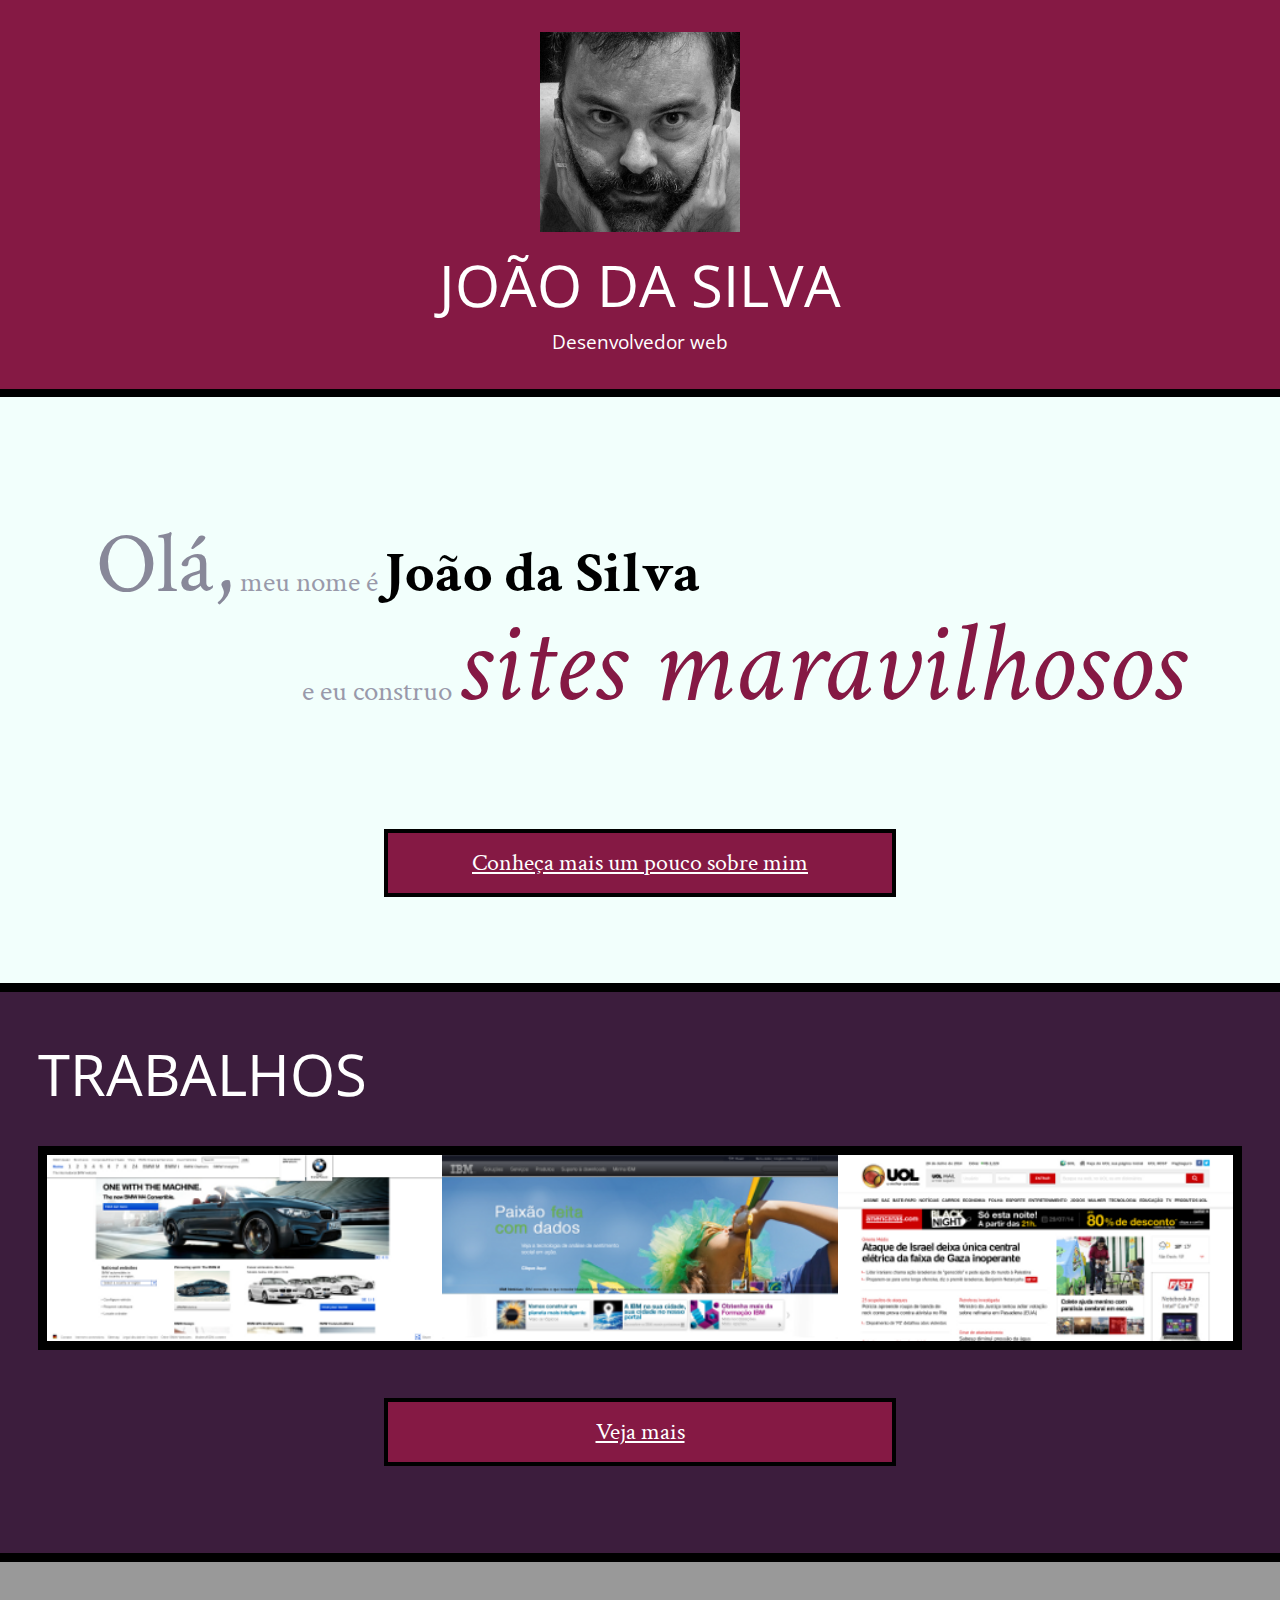
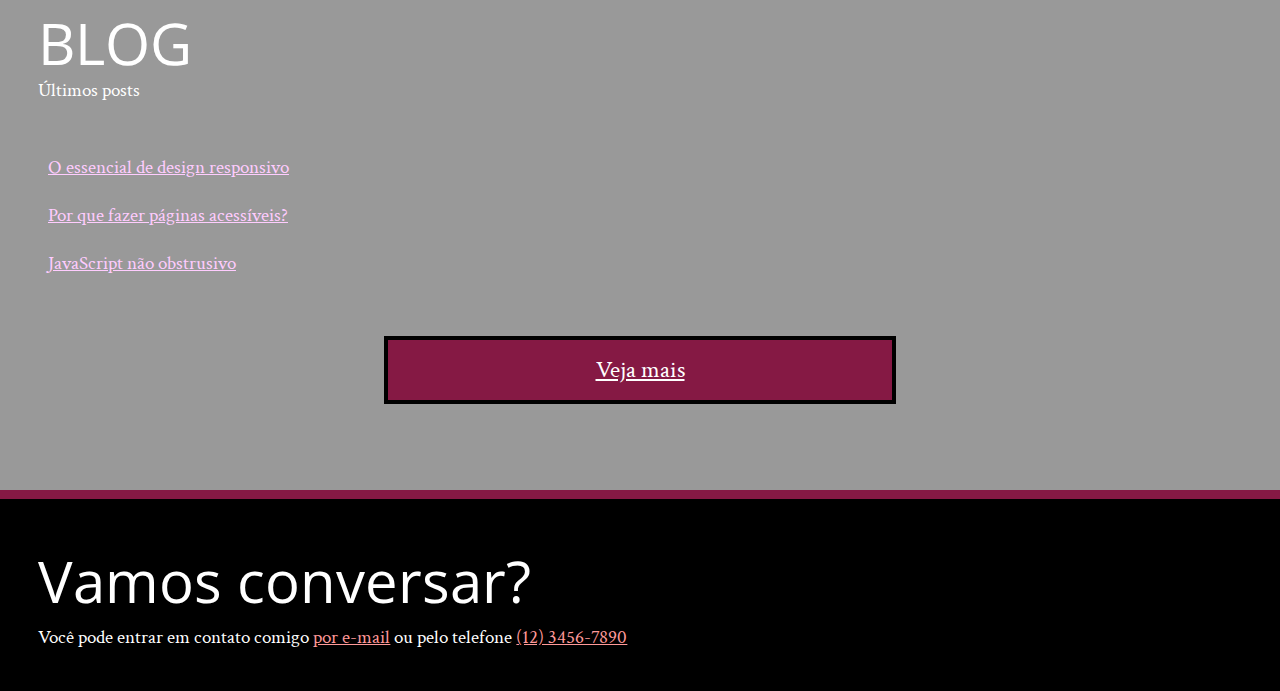
<file: cursos/html5-css3-ii/projeto/index.html>
<!DOCTYPE html>
<html lang="pt">
<head>
    <meta charset="UTF-8">
    <title>João da Silva - Desenvolvedor Web</title>
    <link rel="shortcut icon" href="imagens/favicon.png">
    <link rel="stylesheet" href="css/reset.css">
    <link rel="stylesheet" href="css/site.css">
    <link rel="stylesheet" href="css/index.css">
    <link rel="stylesheet" href="http://fonts.googleapis.com/css?family=Crimson+Text:400,400italic,600">
    <link rel="stylesheet" href="http://fonts.googleapis.com/css?family=Open+Sans+Condensed:700">
    <link rel="stylesheet" href="http://fonts.googleapis.com/css?family=Shadows+Into+Light">
</head>
<body>
    <header class="titulo-principal">
        <img class="foto-home" src="imagens/eu.jpg" alt="Foto de João da Silva">
        <h1>João da Silva</h1>
        <p class="subtitulo-principal">Desenvolvedor web</p>
    </header>
    <main>
        <section class="secao-inicio saudacao">
            <p class="saudacao"><span class="saudacao-inicio">Olá,</span> meu nome é <strong>João da Silva</strong> <span class="saudacao-ultima-linha">e eu construo <em>sites maravilhosos</em></span></p>
            <a class="botao-index" href="bio.html">Conheça mais um pouco sobre mim</a>
        </section>
        <section class="secao-inicio trabalhos">
            <h2>Trabalhos</h2>
            <ul>
                <li><img src="imagens/bmw.png" alt="Site da BMW"></li>
                <li><img src="imagens/ibm.png" alt="Site da IBM"></li>
                <li><img src="imagens/uol.png" alt="Site da UOL"></li>
            </ul>
            <a class="botao-index" href="portfolio.html">Veja mais</a>
        </section>
        <section class="secao-inicio blog">
            <h2>Blog</h2>
            <small>Últimos posts</small>
            <ol>
                <li>
                    <a href="blog.html">O essencial de design responsivo</a>
                </li>
                <li>
                    <a href="blog.html">Por que fazer páginas acessíveis?</a>
                </li>
                <li>
                    <a href="blog.html">JavaScript não obstrusivo</a>
                </li>
            </ol>
            <a class="botao-index" href="blog.html">Veja mais</a>
        </section>
    </main>
    <footer>
        <h2>Vamos conversar?</h2>
        <p>Você pode entrar em contato comigo <a href="contato.html">por e-mail</a> ou pelo telefone <a href="tel:+551234567890">(12) 3456-7890</a></p>
    </footer>
</body>
</html>
</file>
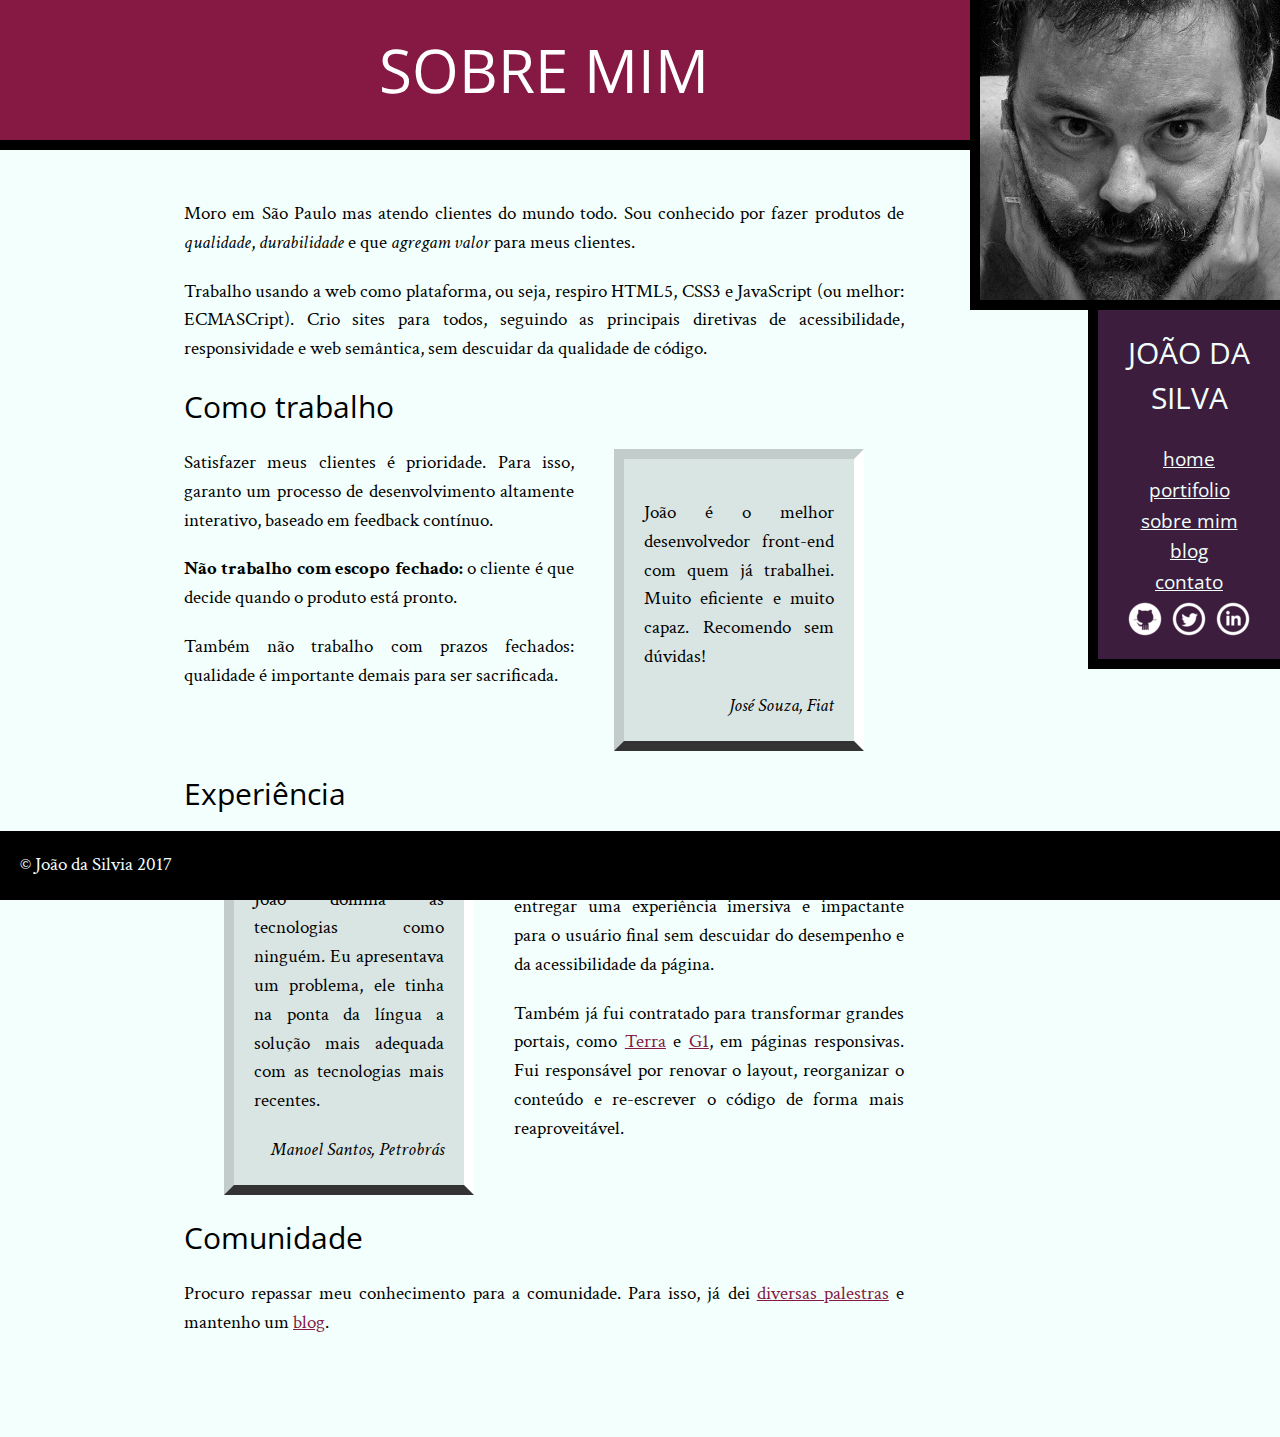
<file: cursos/html5-css3-i/projeto/bio.html>
<!DOCTYPE html>

<html>

    <head>
        <title>Biografia João da Silva</title>
        <meta charset="utf-8">
        <link rel="icon" href="img/favicon.png">

        <link rel="stylesheet" href="css/reset.css">
        <link rel="stylesheet" href="css/bio.css">
        <link rel="stylesheet" href="css/site.css">

        <!-- carrega a fonte Crimson Text nas versões normal, itálico e negrito -->
        <link rel="stylesheet" href="http://fonts.googleapis.com/css?family=Crimson+Text:400,400italic,600">

        <!-- carrega a fonte Open Sans Condensed na versão negrito, -->
        <!-- que é a única necessária para os cabeçalhos            -->
        <link rel="stylesheet" href="http://fonts.googleapis.com/css?family=Open+Sans+Condensed:700">
    </head>

    <body>

        <main>

            <h1 class="titulo-principal">Sobre mim</h1>

            <div class="conteudo-center">
                <p>Moro em São Paulo mas atendo clientes do mundo todo. Sou conhecido por fazer produtos de
                    <em>qualidade</em>,
                    <em>durabilidade</em>
                    e que
                    <em>agregam valor</em> para meus clientes.</p>
                <p>Trabalho usando a web como plataforma, ou seja, respiro HTML5, CSS3 e JavaScript (ou melhor: ECMASCript).
                    Crio sites para todos, seguindo as principais diretivas de acessibilidade, responsividade e web semântica,
                    sem descuidar da qualidade de código.</p>

                <h2>Como trabalho</h2>

                <blockquote class="citacoes fiat">
                    <p>João é o melhor desenvolvedor front-end com quem já trabalhei. Muito eficiente e muito capaz. Recomendo
                        sem dúvidas!
                    </p>
                    <cite>José Souza, Fiat</cite>
                </blockquote>

                <p>Satisfazer meus clientes é prioridade. Para isso, garanto um processo de desenvolvimento altamente interativo,
                    baseado em feedback contínuo. </p>
                <p>
                    <strong>Não trabalho com escopo fechado:</strong> o cliente é que decide quando o produto está pronto.</p>

                <p>Também não trabalho com prazos fechados: qualidade é importante demais para ser sacrificada.</p>

                <h2>Experiência</h2>

                <blockquote class="citacoes petrobras">
                    <p>
                        João domina as tecnologias como ninguém. Eu apresentava um problema, ele tinha na ponta da língua a solução mais adequada
                        com as tecnologias mais recentes.
                    </p>
                    <cite>
                        Manoel Santos, Petrobrás</cite>
                </blockquote>

                <p>Já desenvolvi projetos para grandes empresas como
                    <a href="http://www.bmw.com">BMW</a>,
                    <a href="http://www.uol.com.br">UOL</a> e
                    <a href="http://www.ibm.com">IBM</a>. Neles, o foco principal era entregar uma experiência imersiva e impactante para o usuário final
                    sem descuidar do desempenho e da acessibilidade da página.</p>
                <p>Também já fui contratado para transformar grandes portais, como
                    <a href="http://www.terra.com.br">Terra</a> e
                    <a href="http://www.g1.globo.com">G1</a>, em páginas responsivas. Fui responsável por renovar o layout, reorganizar o conteúdo e re-escrever
                    o código de forma mais reaproveitável.</p>

                <h2>Comunidade</h2>

                <p>Procuro repassar meu conhecimento para a comunidade. Para isso, já dei
                    <a href="portifolio.html">diversas palestras</a> e mantenho um
                    <a href="blog.html">blog</a>.</p>
            </div>
        </main>

        <img class="foto-joao" src="img/eu.jpg" alt="Foto de João da Silva">

        <aside class="navegacao-site">
            <nav>
                <h1>João da Silva</h1>
                <ul>
                    <li>
                        <a href="index.html">Home</a>
                    </li>
                    <li>
                        <a href="portifolio.html">Portifolio</a>
                    </li>
                    <li>
                        <a href="bio.html">Sobre mim</a>
                    </li>
                    <li>
                        <a href="blog.html">Blog</a>
                    </li>
                    <li>
                        <a href="contato.html">Contato</a>
                    </li>
                </ul>
            </nav>


            <ul class="icones-sociais">
                <li>
                    <a class="github" href="http://github.com/git-joaodasilva">
                        GitHub
                    </a>
                </li>
                <li>
                    <a class="twitter" href="http://twitter.com/twitter-joaodasilva">
                        Twitter
                    </a>
                </li>
                <li>
                    <a class="linkedin" href="http://br.linkedin.com/pub/linkedin-joao-da-silva/32/4/508">
                        LinkedIn
                    </a>
                </li>
            </ul>

        </aside>

        <footer id="rodape-pagina">
            &copy; João da Silvia 2017
        </footer>

    </body>

</html>
</file>
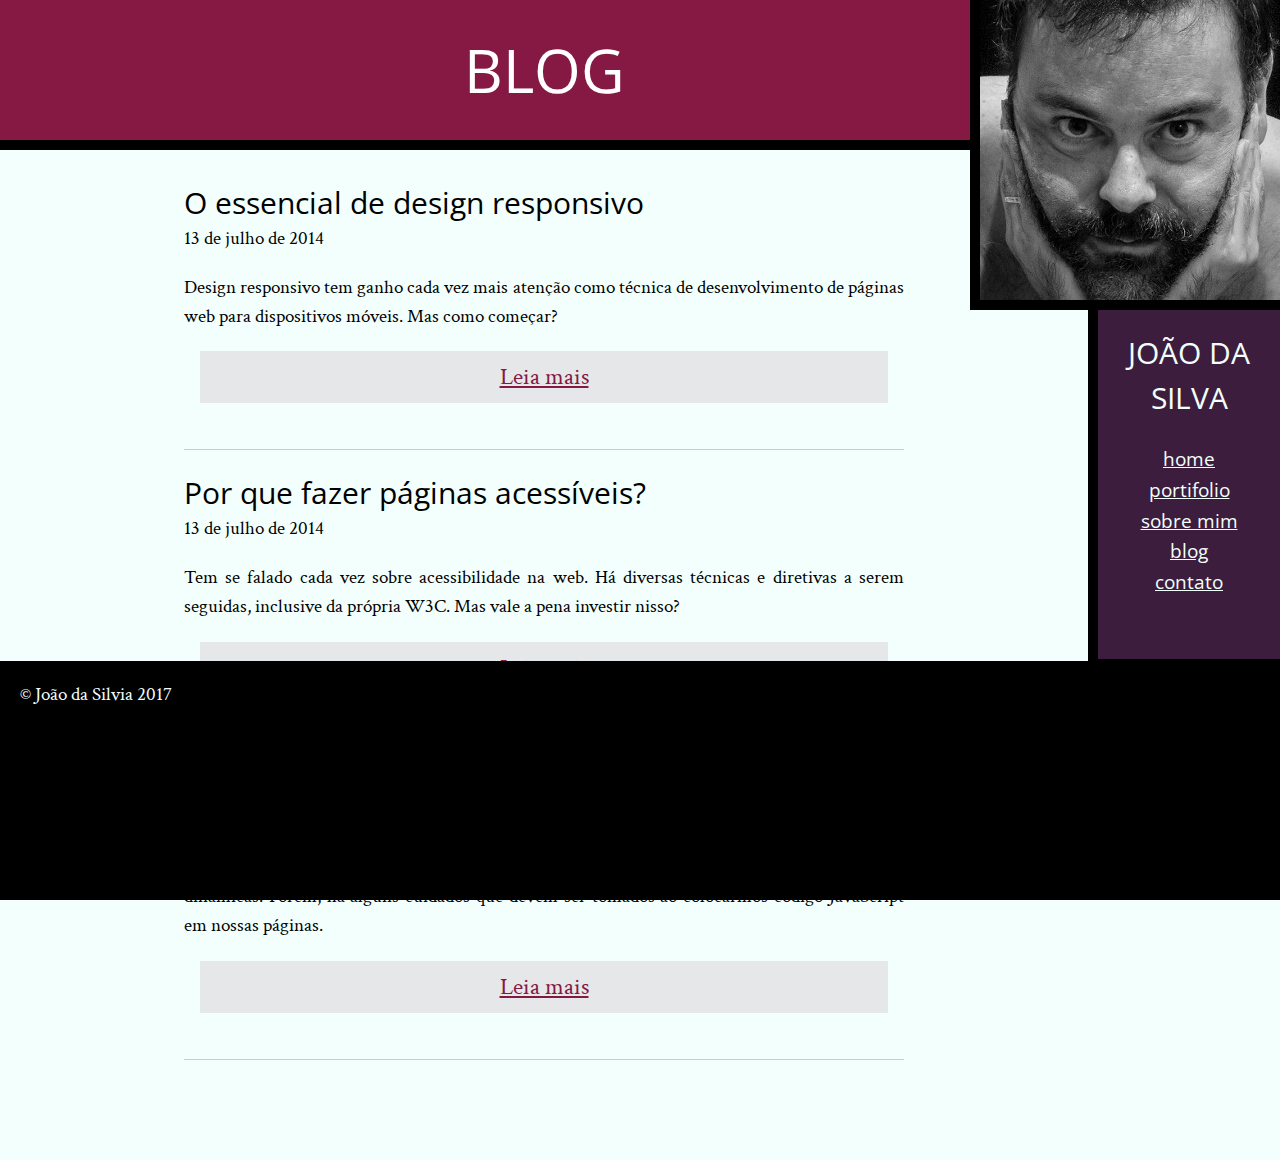
<file: cursos/html5-css3-i/projeto/blog.html>
<!DOCTYPE html>

<html>

    <head>
        <title>Blog - João da Silva</title>
        <meta charset="utf-8">
        <link rel="icon" href="img/favicon.png">

        <link rel="stylesheet" href="css/reset.css">
        <link rel="stylesheet" href="css/blog.css">
        <link rel="stylesheet" href="css/site.css">

        <!-- carrega a fonte Crimson Text nas versões normal, itálico e negrito -->
        <link rel="stylesheet" href="http://fonts.googleapis.com/css?family=Crimson+Text:400,400italic,600">

        <!-- carrega a fonte Open Sans Condensed na versão negrito, -->
        <!-- que é a única necessária para os cabeçalhos            -->
        <link rel="stylesheet" href="http://fonts.googleapis.com/css?family=Open+Sans+Condensed:700">
    </head>

    <body>

        <main>

            <h1 class="titulo-principal">Blog</h1>
            <div class="conteudo-center">
                <article>
                    <h2>O essencial de design responsivo</h2>
                    <time datetime="2014-07-13">13 de julho de 2014</time>
                    <p>Design responsivo tem ganho cada vez mais atenção como técnica de desenvolvimento de páginas web para
                        dispositivos móveis. Mas como começar?</p>
                    <a class="link-leia-mais" href="#">Leia mais</a>
                    <footer>Tags:
                        <a href="#">design responsivo</a>,
                        <a href="#">mobile</a>,
                        <a href="#">css</a>
                    </footer>
                </article>

                <article>
                    <h2>Por que fazer páginas acessíveis?</h2>
                    <time datetime="2014-07-13">13 de julho de 2014</time>
                    <p>Tem se falado cada vez sobre acessibilidade na web. Há diversas técnicas e diretivas a serem seguidas,
                        inclusive da própria W3C. Mas vale a pena investir nisso?</p>
                    <a class="link-leia-mais" href="#">Leia mais</a>
                    <footer>Tags:
                        <a href="#">acessibilidade</a>,
                        <a href="#">boas práticas</a>
                    </footer>
                </article>

                <article>
                    <h2>JavaScript não obstrusivo</h2>
                    <time datetime="2014-07-13">13 de julho de 2014</time>
                    <p>JavaScript é uma linguagem essencial hoje em dia para criar páginas ricas, interativas e dinâmicas. Porém,
                        há alguns cuidados que devem ser tomados ao colocarmos código JavaScript em nossas páginas.</p>
                    <a class="link-leia-mais" href="#">Leia mais</a>
                    <footer>Tags:
                        <a href="#">javascript</a>,
                        <a href="#">boas práticas</a>
                    </footer>
                </article>

            </div>
        </main>

        <img class="foto-joao" src="img/eu.jpg" alt="Foto de João da Silva">

        <aside class="navegacao-site">
            <nav>
                <h1>João da Silva</h1>
                <ul>
                    <li>
                        <a href="index.html">Home</a>
                    </li>
                    <li>
                        <a href="portifolio.html">Portifolio</a>
                    </li>
                    <li>
                        <a href="bio.html">Sobre mim</a>
                    </li>
                    <li>
                        <a href="blog.html">Blog</a>
                    </li>
                    <li>
                        <a href="contato.html">Contato</a>
                    </li>
                </ul>
            </nav>


            <ul class="icones-sociais">
                <li>
                    <a href="http://github.com/git-joaodasilva">
                        GitHub
                    </a>
                </li>
                <li>
                    <a href="http://twitter.com/twitter-joaodasilva">
                        Twitter
                    </a>
                </li>
                <li>
                    <a href="http://br.linkedin.com/pub/linkedin-joao-da-silva/32/4/508">
                        LinkedIn
                    </a>
                </li>
            </ul>

        </aside>

        <footer id="rodape-pagina">
            &copy; João da Silvia 2017

            <ul class="icones-sociais social-rodape">
                <li>
                    <a href="http://github.com/git-joaodasilva">
                        <img src="img/github.png" alt="Github">
                    </a>
                </li>
                <li>
                    <a href="http://twitter.com/twitter-joaodasilva">
                        <img src="img/twitter.png" alt="Twitter">
                    </a>
                </li>
                <li>
                    <a href="http://br.linkedin.com/pub/linkedin-joao-da-silva/32/4/508">
                        <img src="img/linkedin.png" alt="LinkedIn">
                    </a>
                </li>
            </ul>
        </footer>
    </body>

</html>
</file>
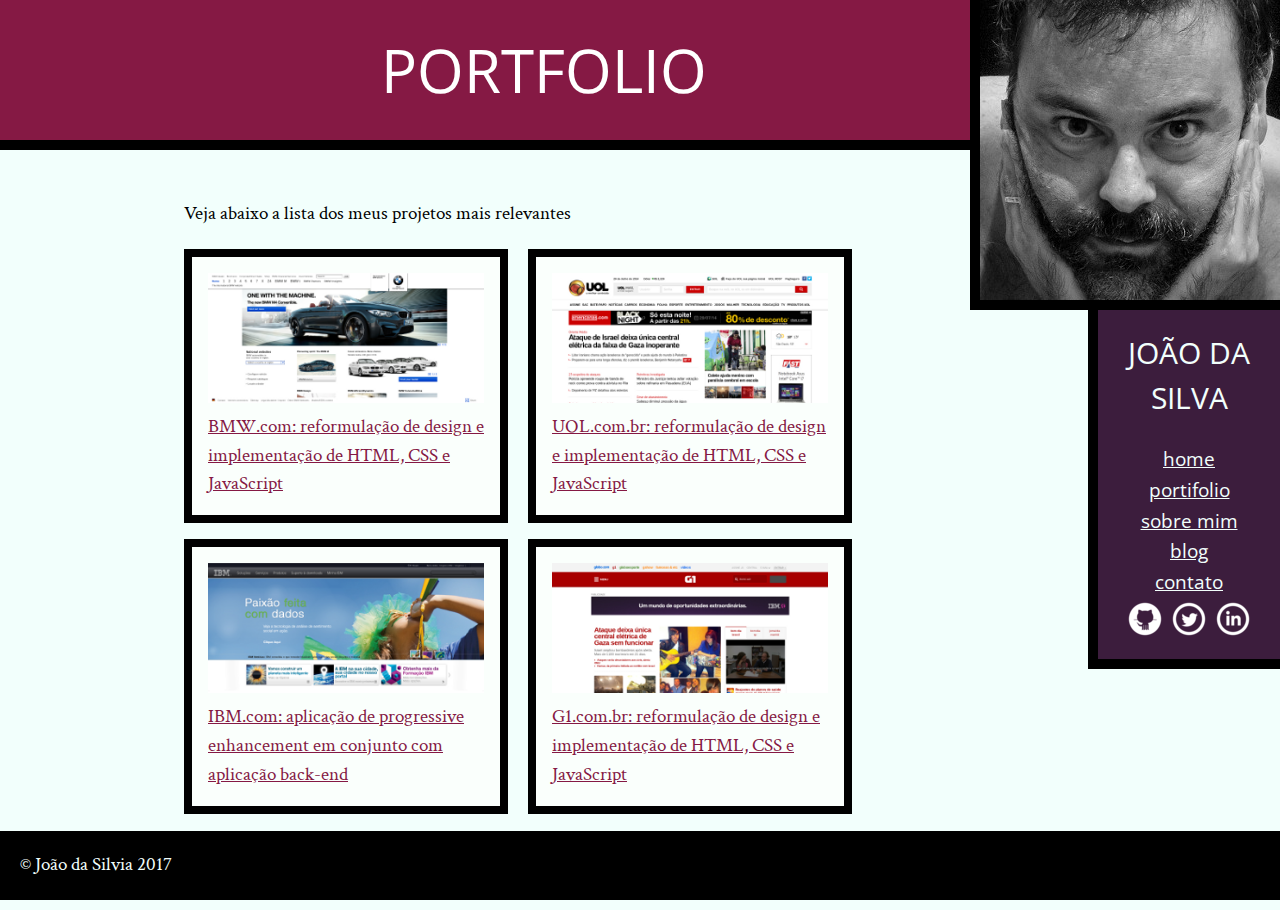
<file: cursos/html5-css3-i/projeto/portifolio.html>
<!DOCTYPE html>

<html>

    <head>
        <title>Portifolio João da Silva</title>
        <meta charset="utf-8">
        <link rel="icon" href="img/favicon.png">

        <link rel="stylesheet" href="css/reset.css">
        <link rel="stylesheet" href="css/portfolio.css">
        <link rel="stylesheet" href="css/site.css">

        <!-- carrega a fonte Crimson Text nas versões normal, itálico e negrito -->
        <link rel="stylesheet" href="http://fonts.googleapis.com/css?family=Crimson+Text:400,400italic,600">

        <!-- carrega a fonte Open Sans Condensed na versão negrito, -->
        <!-- que é a única necessária para os cabeçalhos            -->
        <link rel="stylesheet" href="http://fonts.googleapis.com/css?family=Open+Sans+Condensed:700">
    </head>

    <body>

        <main>

            <h1 class="titulo-principal">Portfolio</h1>

            <div class="conteudo-center">

                <p> Veja abaixo a lista dos meus projetos mais relevantes </p>

                <ul class="img-projeto">

                    <li>
                        <a href="#">
                            <figure class="bmw">
                                <img src="img/bmw.png" alt="The Pulpit Rock">
                                <figcaption>
                                    BMW.com: reformulação de design e implementação de HTML, CSS e JavaScript
                                </figcaption>
                            </figure>
                        </a>
                    </li>
                    <li>
                        <a href="#">
                            <figure class="uol">
                                <img src="img/uol.png" alt="The Pulpit Rock">
                                <figcaption>
                                    UOL.com.br: reformulação de design e implementação de HTML, CSS e JavaScript
                                </figcaption>
                            </figure>
                        </a>
                    </li>
                    <li>
                        <a href="#">
                            <figure class="ibm">
                                <img src="img/ibm.png" alt="The Pulpit Rock">
                                <figcaption>
                                    IBM.com: aplicação de progressive enhancement em conjunto com aplicação back-end
                                </figcaption>
                            </figure>
                        </a>
                    </li>
                    <li>
                        <a href="#">
                            <figure class="g1">
                                <img src="img/g1.png" alt="The Pulpit Rock">
                                <figcaption>G1.com.br: reformulação de design e implementação de HTML, CSS e JavaScript</figcaption>
                            </figure>
                        </a>
                    </li>


                </ul>

            </div>
        </main>

        <img class="foto-joao" src="img/eu.jpg" alt="Foto de João da Silva">

        <aside class="navegacao-site">
            <nav>
                <h1>João da Silva</h1>
                <ul>
                    <li>
                        <a href="index.html">Home</a>
                    </li>
                    <li>
                        <a href="portifolio.html">Portifolio</a>
                    </li>
                    <li>
                        <a href="bio.html">Sobre mim</a>
                    </li>
                    <li>
                        <a href="blog.html">Blog</a>
                    </li>
                    <li>
                        <a href="contato.html">Contato</a>
                    </li>
                </ul>
            </nav>


            <ul class="icones-sociais">
                <li>
                    <a class="github" href="http://github.com/git-joaodasilva">
                        GitHub
                    </a>
                </li>
                <li>
                    <a class="twitter" href="http://twitter.com/twitter-joaodasilva">
                        Twitter
                    </a>
                </li>
                <li>
                    <a class="linkedin" href="http://br.linkedin.com/pub/linkedin-joao-da-silva/32/4/508">
                        LinkedIn
                    </a>
                </li>
            </ul>

        </aside>

        <footer id="rodape-pagina">
            &copy; João da Silvia 2017
        </footer>

    </body>

</html>
</file>
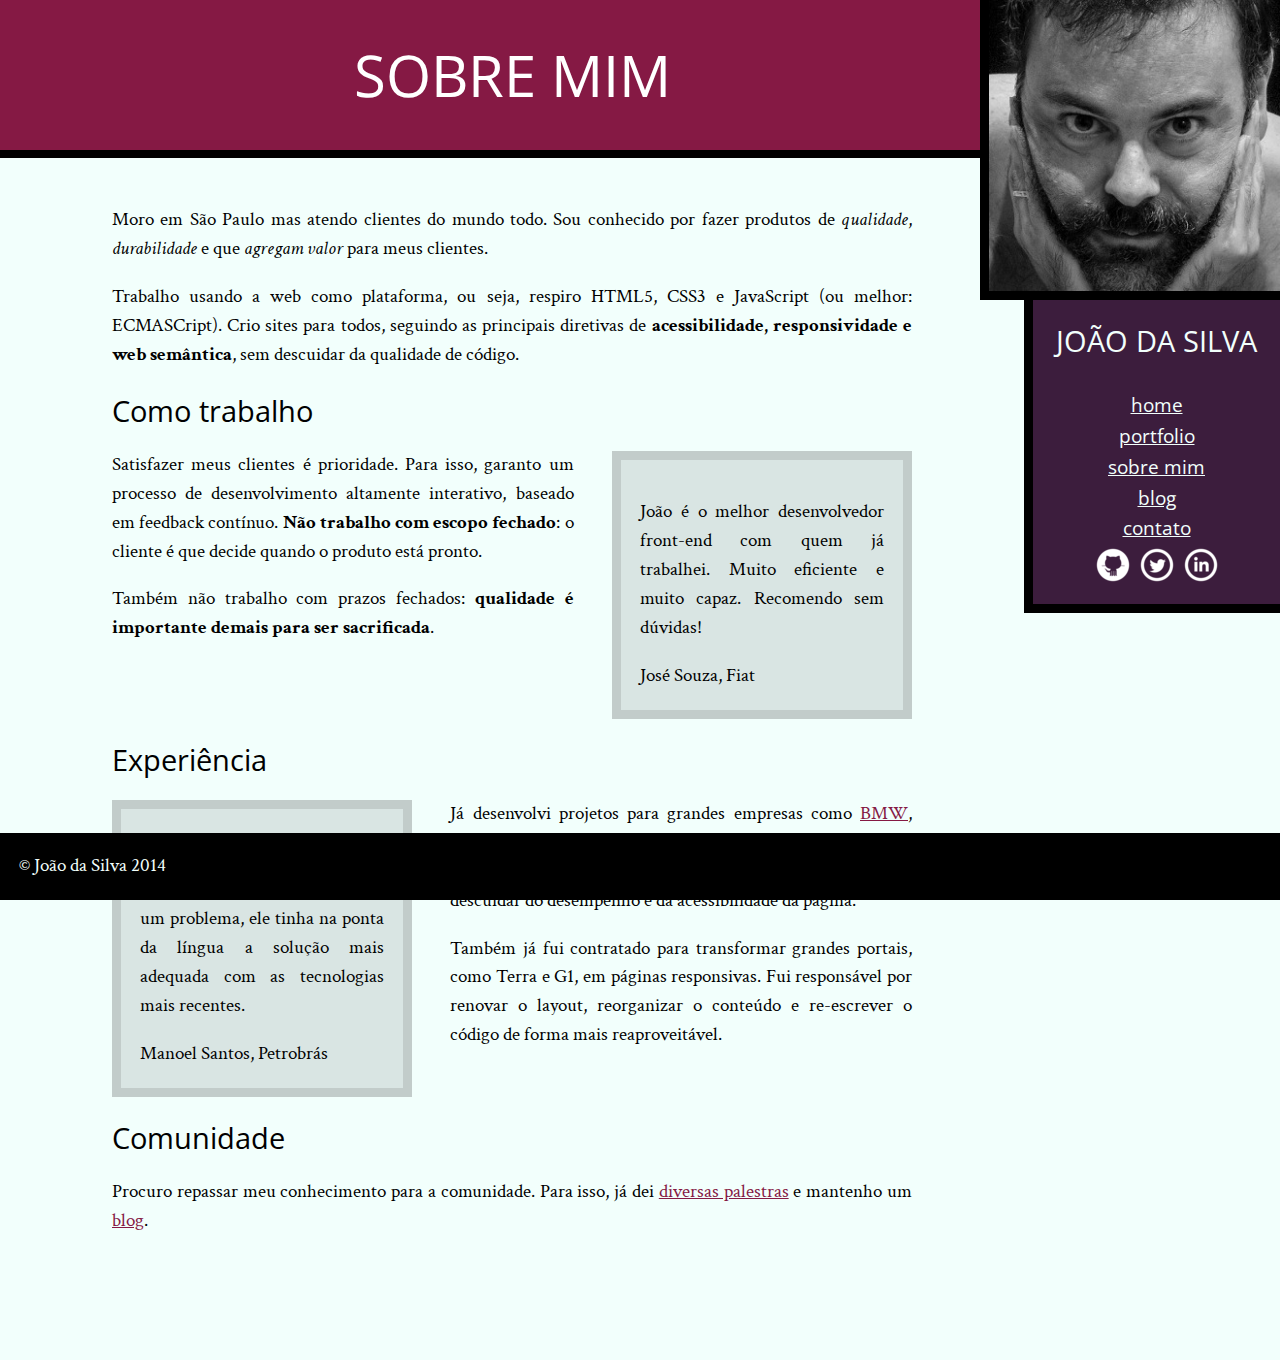
<file: cursos/html5-css3-ii/projeto/bio.html>
<!DOCTYPE html>
<html>
<head>
    <meta charset="utf-8">
    <title>João da Silva - Biografia</title>
    <link rel="icon" href="imagens/favicon.png">
    <link rel="stylesheet" href="css/reset.css">
    <link rel="stylesheet" href="css/site.css">
    <link rel="stylesheet" href="css/bio.css">
    <link rel="stylesheet" href="http://fonts.googleapis.com/css?family=Crimson+Text:400,400italic,600">
    <link rel="stylesheet" href="http://fonts.googleapis.com/css?family=Open+Sans+Condensed:700">
</head>
<body>
    <main>
        <h1 class="titulo-principal">Sobre mim</h1>
        <div class="container">
            <p>Moro em São Paulo mas atendo clientes do mundo todo. Sou conhecido por fazer produtos de <em>qualidade</em>, <em>durabilidade</em> e que <em>agregam valor</em> para meus clientes.</p>
            <p>Trabalho usando a web como plataforma, ou seja, respiro HTML5, CSS3 e JavaScript (ou melhor: ECMASCript). Crio sites para todos, seguindo as principais diretivas de <strong>acessibilidade, responsividade e web semântica</strong>, sem descuidar da qualidade de código.</p>
            <h2 class="subtitulo-texto">Como trabalho</h2>
            <blockquote class="citacao-bio fiat">
                <p>João é o melhor desenvolvedor front-end com quem já trabalhei. Muito eficiente e muito capaz. Recomendo sem dúvidas!</p>
                <cite>José Souza, Fiat</cite>
            </blockquote>
            <p>Satisfazer meus clientes é prioridade. Para isso, garanto um processo de desenvolvimento altamente interativo, baseado em feedback contínuo. <strong>Não trabalho com escopo fechado</strong>: o cliente é que decide quando o produto está pronto.</p>
            <p>Também não trabalho com prazos fechados: <strong>qualidade é importante demais para ser sacrificada</strong>.</p>
            <h2 class="subtitulo-texto">Experiência</h2>
            <blockquote class="citacao-bio petrobras">
                <p>João domina as tecnologias como ninguém. Eu apresentava um problema, ele tinha na ponta da língua a solução mais adequada com as tecnologias mais recentes.</p>
                <cite>Manoel Santos, Petrobrás</cite>
            </blockquote>
            <p>Já desenvolvi projetos para grandes empresas como <a href="http://bmw.com">BMW</a>, <a href="http://www.uol.com.br">UOL</a> e <a href="http://www.ibm.com.br">IBM</a>. Neles, o foco principal era entregar uma experiência imersiva e impactante para o usuário final sem descuidar do desempenho e da acessibilidade da página.</p>
            <p>Também já fui contratado para transformar grandes portais, como Terra e G1, em páginas responsivas. Fui responsável por renovar o layout, reorganizar o conteúdo e re-escrever o código de forma mais reaproveitável.</p>
            <h2 class="subtitulo-texto">Comunidade</h2>
            <p>Procuro repassar meu conhecimento para a comunidade. Para isso, já dei <a href="portfolio.html">diversas palestras</a> e mantenho um <a href="blog.html">blog</a>.</p>
        </div>
    </main>
    <img src="imagens/eu.jpg" alt="Minha foto" class="minha-foto">
    <aside class="navegacao-site">
        <h1>João da Silva</h1>
        <nav>
            <ul>
                <li><a href="index.html">Home</a></li>
                <li><a href="portfolio.html">Portfolio</a></li>
                <li><a href="bio.html">Sobre mim</a></li>
                <li><a href="blog.html">Blog</a></li>
                <li><a href="contato.html">Contato</a></li>
            </ul>
        </nav>
        <ul class="icones-redes-sociais">
            <li>
                <a href="https://github.com/joaodasilva" class="github">
                    Github
                </a>
            </li>
            <li>
                <a href="https://twitter.com/joaodasilva" class="twitter">
                    Twitter
                </a>
            </li>
            <li>
                <a href="https://br.linkedin.com/pub/joão-da-silva/32/4/508" class="linkedin">
                    LinkedIn
                </a>
            </li>
        </ul>
    </aside>
    <footer class="rodape-pagina">
        &copy; João da Silva 2014
    </footer>
</body>
</html>
</file>
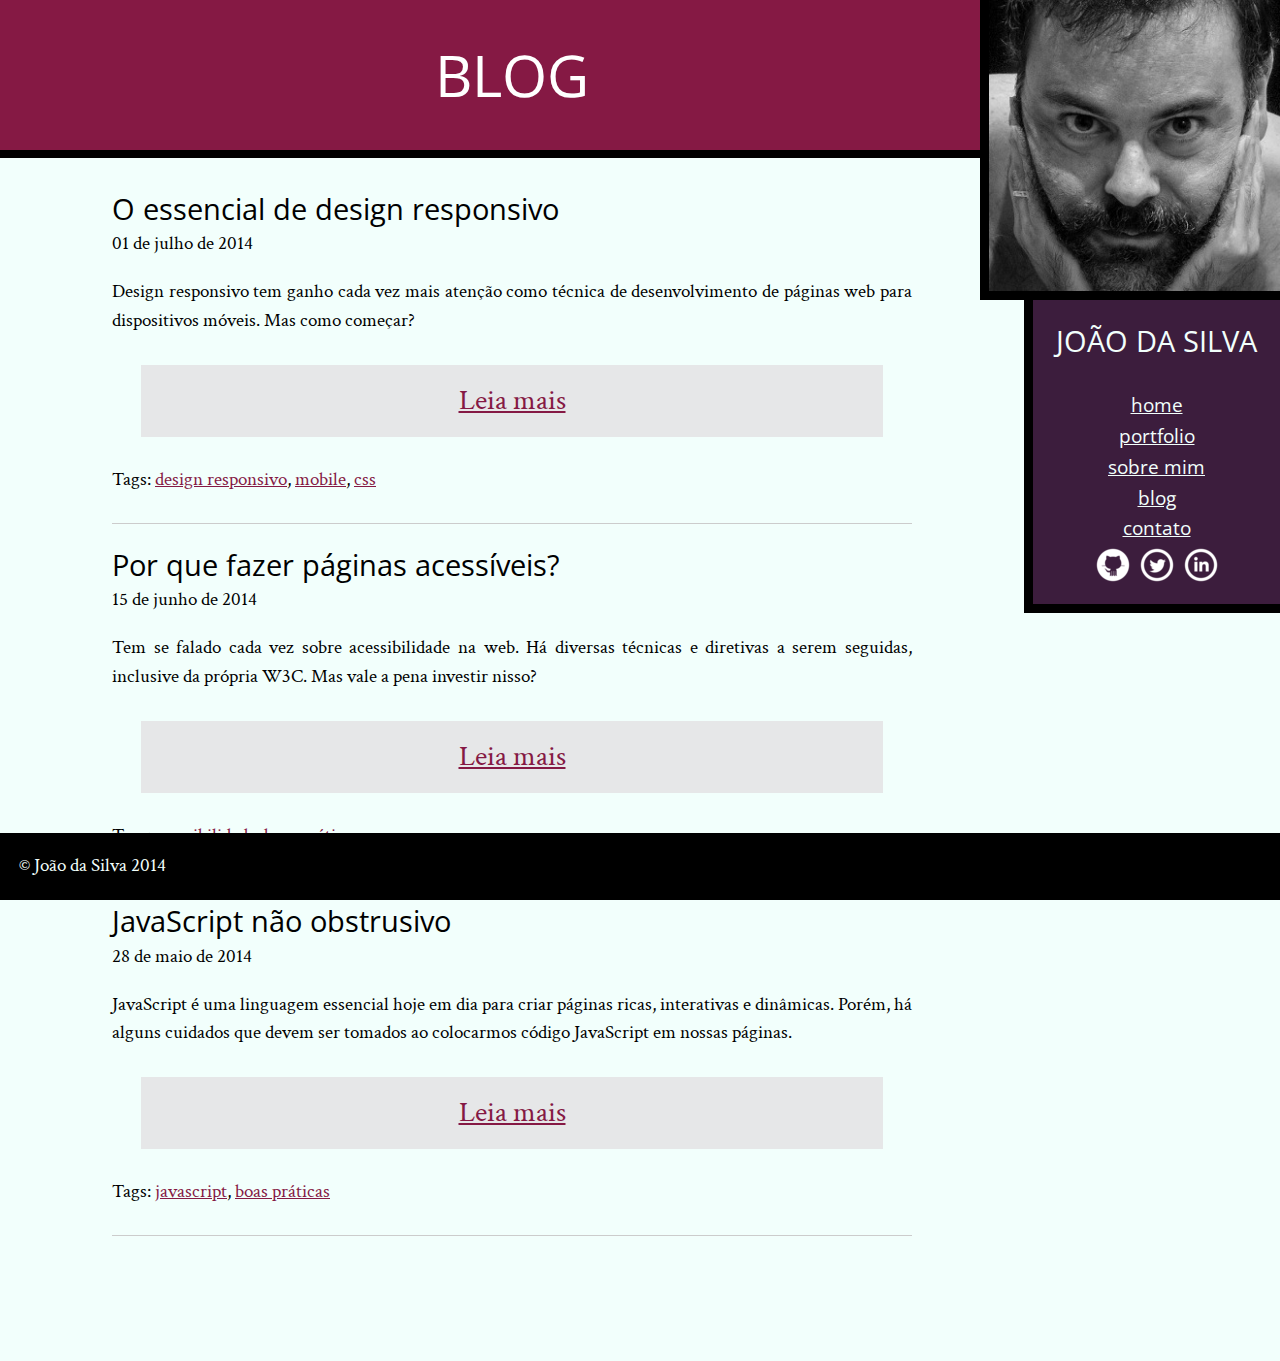
<file: cursos/html5-css3-ii/projeto/blog.html>
<!DOCTYPE html>
<html>
<head>
    <meta charset="utf-8">
    <title>Blog - João da Silva</title>
    <link rel="icon" href="imagens/favicon.png">
    <link rel="stylesheet" href="css/reset.css">
    <link rel="stylesheet" href="css/site.css">
    <link rel="stylesheet" href="css/blog.css">
    <link rel="stylesheet" href="http://fonts.googleapis.com/css?family=Crimson+Text:400,400italic,600">
    <link rel="stylesheet" href="http://fonts.googleapis.com/css?family=Open+Sans+Condensed:700">
</head>
<body>
    <main>
        <h1 class="titulo-principal">Blog</h1>
        <div class="container">
            <article class="post-blog">
                <h2 class="subtitulo-texto">O essencial de design responsivo</h2>
                <time datetime="2014-07-01">01 de julho de 2014</time>
                <p>Design responsivo tem ganho cada vez mais atenção como técnica de desenvolvimento de páginas web para dispositivos móveis. Mas como começar?</p>
                <a class="leia-mais" href="#">Leia mais</a>
                <footer>Tags: <a href="#">design responsivo</a>, <a href="#">mobile</a>, <a href="#">css</a></footer>
            </article>
            <article class="post-blog">
                <h2 class="subtitulo-texto">Por que fazer páginas acessíveis?</h2>
                <time datetime="2014-06-15">15 de junho de 2014</time>
                <p>Tem se falado cada vez sobre acessibilidade na web. Há diversas técnicas e diretivas a serem seguidas, inclusive da própria W3C. Mas vale a pena investir nisso?</p>
                <a class="leia-mais" href="#">Leia mais</a>
                <footer>Tags: <a href="#">acessibilidade</a>, <a href="#">boas práticas</a></footer>
            </article>
            <article class="post-blog">
                <h2 class="subtitulo-texto">JavaScript não obstrusivo</h2>
                <time datetime="2014-05-28">28 de maio de 2014</time>
                <p>JavaScript é uma linguagem essencial hoje em dia para criar páginas ricas, interativas e dinâmicas. Porém, há alguns cuidados que devem ser tomados ao colocarmos código JavaScript em nossas páginas.</p>
                <a class="leia-mais" href="#">Leia mais</a>
                <footer>Tags: <a href="#">javascript</a>, <a href="#">boas práticas</a></footer>
            </article>
        </div>
    </main>
    <img src="imagens/eu.jpg" alt="Minha foto" class="minha-foto">
    <aside class="navegacao-site">
        <h1>João da Silva</h1>
        <nav>
            <ul>
                <li><a href="index.html">Home</a></li>
                <li><a href="portfolio.html">Portfolio</a></li>
                <li><a href="bio.html">Sobre mim</a></li>
                <li><a href="blog.html">Blog</a></li>
                <li><a href="contato.html">Contato</a></li>
            </ul>
        </nav>
        <ul class="icones-redes-sociais">
            <li>
                <a href="https://github.com/joaodasilva" class="github">
                    Github
                </a>
            </li>
            <li>
                <a href="https://twitter.com/joaodasilva" class="twitter">
                    Twitter
                </a>
            </li>
            <li>
                <a href="https://br.linkedin.com/pub/joão-da-silva/32/4/508" class="linkedin">
                    LinkedIn
                </a>
            </li>
        </ul>
    </aside>
    <footer class="rodape-pagina">
        &copy; João da Silva 2014
    </footer>
</body>
</html>
</file>
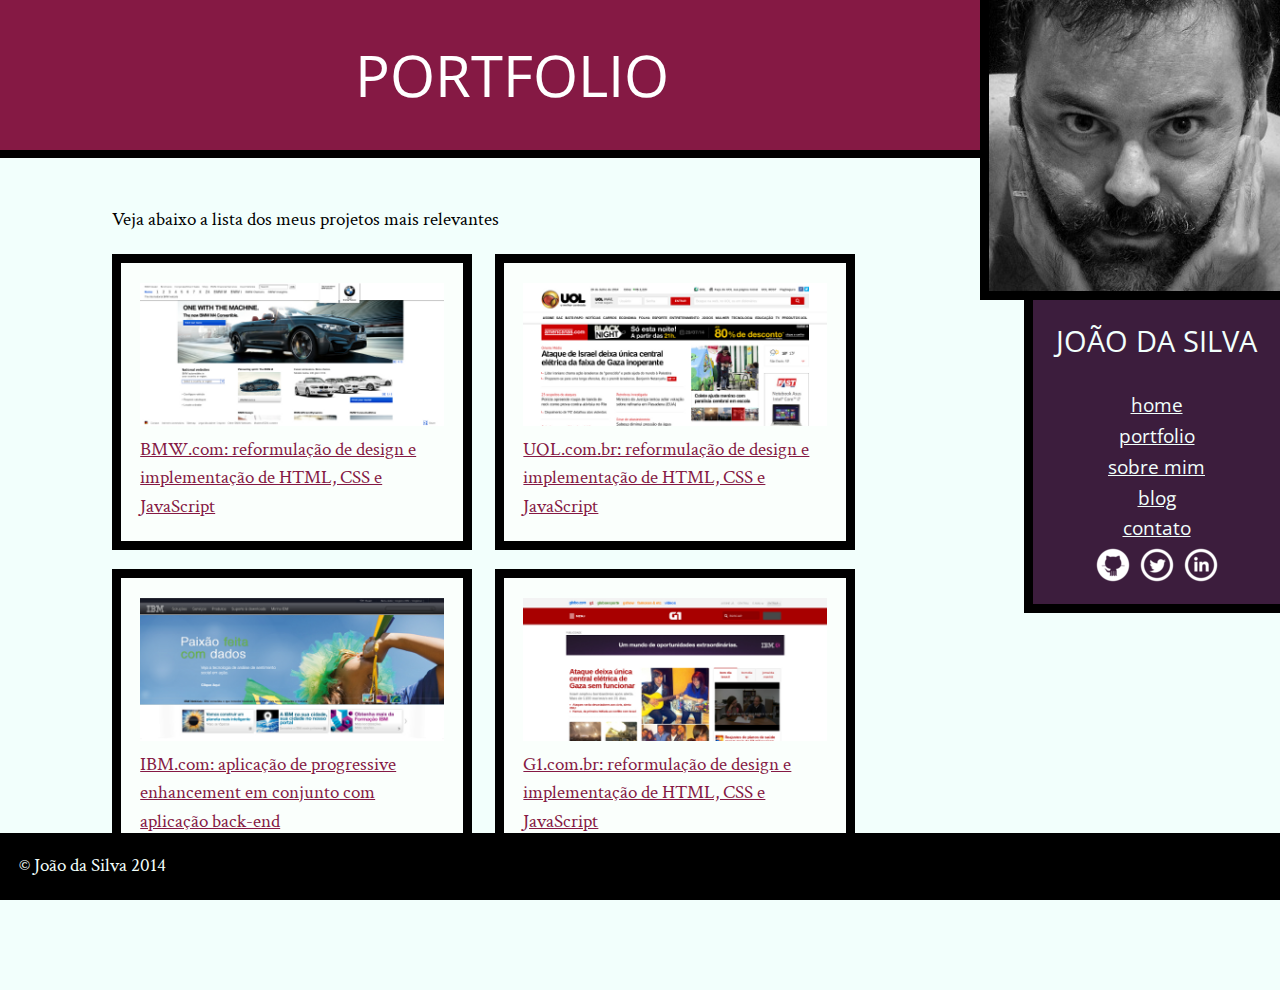
<file: cursos/html5-css3-ii/projeto/portfolio.html>
<!DOCTYPE html>
<html>
<head>
    <meta charset="utf-8">
    <title>Portfolio - João da Silva</title>
    <link rel="icon" href="imagens/favicon.png">
    <link rel="stylesheet" href="css/reset.css">
    <link rel="stylesheet" href="css/site.css">
    <link rel="stylesheet" href="css/portfolio.css">
    <link rel="stylesheet" href="http://fonts.googleapis.com/css?family=Crimson+Text:400,400italic,600">
    <link rel="stylesheet" href="http://fonts.googleapis.com/css?family=Open+Sans+Condensed:700">
</head>
<body>
    <main>
        <h1 class="titulo-principal">Portfolio</h1>
        <div class="container">
            <p>Veja abaixo a lista dos meus projetos mais relevantes</p>
            <ol class="portfolio">
                <li><a href="http://bmw.com">
                        <figure>
                            <img src="imagens/bmw.png" alt="Site da BMW">
                            <figcaption>BMW.com: reformulação de design e implementação de HTML, CSS e JavaScript</figcaption>
                        </figure>
                </a></li>
                <li><a href="http://uol.com.br">
                        <figure>
                            <img src="imagens/uol.png" alt="Front-page da UOL">
                            <figcaption>UOL.com.br: reformulação de design e implementação de HTML, CSS e JavaScript</figcaption>
                        </figure>
                </a></li>
                <li><a href="http://www.ibm.com.br">
                        <figure>
                            <img src="imagens/ibm.png" alt="Site da IBM">
                            <figcaption>IBM.com: aplicação de progressive enhancement em conjunto com aplicação back-end</figcaption>
                        </figure>
                </a></li>
                <li><a href="http://g1.com.br">
                        <figure>
                            <img src="imagens/g1.png" alt="Front-page do portal G1">
                            <figcaption>G1.com.br: reformulação de design e implementação de HTML, CSS e JavaScript</figcaption>
                        </figure>
                </a></li>
            </ol>
        </div>
    </main>
    <img src="imagens/eu.jpg" alt="Minha foto" class="minha-foto">
    <aside class="navegacao-site">
        <h1>João da Silva</h1>
        <nav>
            <ul>
                <li><a href="index.html">Home</a></li>
                <li><a href="portfolio.html">Portfolio</a></li>
                <li><a href="bio.html">Sobre mim</a></li>
                <li><a href="blog.html">Blog</a></li>
                <li><a href="contato.html">Contato</a></li>
            </ul>
        </nav>
        <ul class="icones-redes-sociais">
            <li>
                <a href="https://github.com/joaodasilva" class="github">
                    Github
                </a>
            </li>
            <li>
                <a href="https://twitter.com/joaodasilva" class="twitter">
                    Twitter
                </a>
            </li>
            <li>
                <a href="https://br.linkedin.com/pub/joão-da-silva/32/4/508" class="linkedin">
                    LinkedIn
                </a>
            </li>
        </ul>
    </aside>
    <footer class="rodape-pagina">
        &copy; João da Silva 2014
    </footer>
</body>
</html>
</file>
<file: cursos/html5-css3-ii/projeto/css/site.css>
body {
    font-family: "Crimson Text", "Times New Roman", serif;
    background-color: #F2FFFC;
    font-size: 120%;
    line-height: 1.5;
}

h1,
h2,
.subtitulo-principal {
    font-family: "Open Sans Condensed", "Arial", sans-serif;
}

h1 {
    text-transform: uppercase;
    font-size: 3em;
}

.titulo-principal {
    text-align: center;
    background-color: #851944;
    color: #FFF;
    padding: 2rem;
    border-bottom: .5rem solid #000;
}

.subtitulo-texto {
    font-size: 1.5em;
    clear: both;
}

main a {
    color: #851944;
}

main p {
    text-align: justify;
    margin: 1em 0;
}

.navegacao-site {
    text-align: center;
    background-color: #3C1D3D;
    color: #F2FFFC;
    padding: 1em;
}

.navegacao-site a {
    color: inherit;
    font-family: "Open Sans Condensed", "Arial", sans-serif;
    text-transform: lowercase;
}

.navegacao-site h1 {
    font-size: 1.5em;
    margin-bottom: 1em;
}

.rodape-pagina {
    background-color: #000;
    color: #F2FFFC;
    padding: 1em;
    clear: both;
    position: fixed;
    bottom: 0;
    left: 0;
    width: 100%;
    box-sizing: border-box;
}

.container {
    width: 80ch;
    margin-left: auto;
    margin-right: auto;
    padding: 1.5em 0;
}

strong {
    font-weight: bold;
}

em {
    font-style: italic;
}

.icones-redes-sociais li {
    display: inline-block;
}

.icones-redes-sociais a {
    width: 40px;
    height: 40px;
    display: block;
    text-indent: -99999px;
}

.github {
    background-image: url(../imagens/github.png);
}

.twitter {
    background-image: url(../imagens/twitter.png);
}

.linkedin {
    background-image: url(../imagens/linkedin.png);
}

main {
    width: 80%;
    float: left;
    padding-bottom: 4em;
}

.minha-foto,
.navegacao-site {
    border-left: .5em solid black;
    border-bottom: .5em solid black;
    box-sizing: border-box;
}

.navegacao-site {
    width: 20%;
    float: right;
    position: relative;
    top: 300px;
}

.minha-foto {
    position: absolute;
    top: 0;
    right: 0;
    height: 300px;
}
</file>
<file: cursos/html5-css3-ii/projeto/css/index.css>
.foto-home {
    height: 200px;
}
.saudacao p {
    font-size: 1.5em;
    color: #99A;
    line-height: 1;
    padding: 2em;
}
.saudacao-inicio {
    font-size: 3em;
    color: #889;
}
.saudacao-ultima-linha {
    text-align: right;
    display: block;
}
.saudacao strong {
    font-size: 2em;
    color: #000;
}
.saudacao em {
    color: #851944;
    font-size: 4em;
}
.botao-index {
    font-size: 1.25em;
    background-color: #851944;
    color: #FFF;
    padding: .5em;
    border: .2em solid black;
    width: 40ch;
    margin: 2em auto;
    display: block;
    text-align: center;
}
.secao-inicio {
    padding: 2em;
}
.secao-inicio h2 {
    font-size: 3em;
    text-transform: uppercase;
    margin-bottom: .5em;
}
.trabalhos {
    background-color: #3C1D3D;
    border-top: .5em solid #000;
    border-bottom: .5em solid #000;
}
.trabalhos h2 {
    color: #FFF;
}
.trabalhos ul {
    overflow: hidden;
    border: .5em solid black;
}
.trabalhos li {
    float: left;
    width: 33.333%;
}
.trabalhos img {
    width: 100%;
    display: block;
}
.blog {
    background-color: #999;
    color: #FFF;
    border-bottom: .5em solid #851944;
}
.blog small {
    position: relative;
    top: -2em;
}
.blog li a {
    color: #FCF;
    padding: .5em;
    display: block;
}
footer {
    background-color: #000;
    color: #FFF;
    padding: 2em;
}
footer h2 {
    font-size: 3em;
}
footer a {
    color: #F99;
}
main {
    width: 100%;
    padding-bottom: 0;
    float: none;
}
</file>
<file: cursos/html5-css3-i/projeto/css/bio.css>
.citacoes {
    background-color: #D9E5E3;
    border: 10px solid #C2CCCA;
    width: 250px;
    box-sizing: border-box;
    margin: 20px 40px;
    border-bottom-color: #333;
    border-right-color: #fff;
}

cite {
    font-style: italic;
    float: right;
    display: block;
}

.fiat {
    float: right;
}


.petrobras {
    float: left;
}
</file>
<file: cursos/html5-css3-i/projeto/css/site.css>
body {
    font-family: "Crimson Text", "Times New Romam", serif;
    background-color: #F2FFFC;
    font-size: 120%;
    line-height: 1.5;
}

h1,
h2 {
    font-family: "Open Sans Condensed", "Arial", sans-serif;
}

h1 {
    text-transform: uppercase;
}

h2 {
    clear: both;
}

.titulo-principal {
    text-align: center;
    background-color: #851944;
    color: #FFF;
    padding: 25px;
    border-bottom: 10px solid black;
    font-size: 60px;
}

nav a {
    text-transform: lowercase;
}

p {
    text-align: justify;
    margin: 20px 0px;
}

.navegacao-site {
    background-color: #3C1D3D;
    color: #F2FFFC;
    text-align: center;
}

.icones-sociais li {
    display: inline-block;
}

.icones-sociais a {
    width: 40px;
    height: 40px;
    display: inline-block;
    text-indent: -9999px;
    /* Que técnica horrível */
}

.github {
    background-image: url(../img/github.png);
}

.twitter {
    background-image: url(../img/twitter.png);
}

.linkedin {
    background-image: url(../img/linkedin.png);
}

.social-rodape {
    margin: 60px;
}

#rodape-pagina {
    background-color: #000;
    color: #F2FFFC;
    padding: 20px;
}

nav a {
    color: #F2FFFC;
}

main {
    float: left;
    width: 85%;
}

main a {
    color: #851944;
}

aside {
    box-sizing: border-box;
    width: 15%;
    position: relative;
    top: 310px;
}

aside,
.foto-joao {
    float: right;
    box-sizing: border-box;
    border-left: 10px solid black;
    border-bottom: 10px solid black;
}

aside a {
    color: inherit;
    font-family: "Open Sans Condensed", sans-serif;
}

.foto-joao {
    position: absolute;
    top: 0;
    right: 0;
}

blockquote,
aside,
footer {
    padding: 20px;
}

footer {
    clear: both;
    position: fixed;
    bottom: 0;
    width: 100%;
}

.conteudo-center {
    width: 720px;
    padding: 30px 0;
    margin: auto;
    padding-bottom: 80px;
}

aside h1 {
    font-size: 30px;
    margin-bottom: 25px;
}

strong {
    font-weight: bold;
}

em {
    font-style: italic;
}

h2 {
    font-size: 30px;
}
</file>
<file: cursos/html5-css3-i/projeto/css/blog.css>
article {
    padding-bottom: 30px;
    border-bottom: 1px solid #ccc;
    margin-bottom: 20px;
}

.link-leia-mais {
    padding: 8px;
    margin: 16px;
    display: block;
    font-size: 24px;
    text-align: center;
    background-color: #E6E7E8;
}
</file>
<file: cursos/html5-css3-i/projeto/css/portfolio.css>
.img-projeto li {
    display: inline-block;
    border: 8px solid black;
    background-color: #FAFFFC;
    width: 45%;
    box-sizing: border-box;
    padding: 16px;
    margin-right: 16px;
    margin-bottom: 16px;
}

.img-projeto img {
    width: 100%;
}
</file>
<file: cursos/html5-css3-ii/projeto/css/bio.css>
.citacao-bio {
    background-color: #D9E5E3;
    border: .5em solid #C2CCCA;
    padding: 1em;
    margin: 1em 2em;
    width: 30ch;
    box-sizing: border-box;
}

.petrobras {
    float: left;
    margin-left: 0;
}

.fiat {
    float: right;
    margin-right: 0;
}
</file>
<file: cursos/html5-css3-ii/projeto/css/blog.css>
.leia-mais {
    padding: .5em;
    margin: 1em;
    display: block;
    font-size: 1.5em;
    text-align: center;
    background-color: #E6E7E8;
}

.post-blog {
    padding-bottom: 1.5em;
    border-bottom: 1px solid #ccc;
    margin-bottom: 1em;
}
</file>
<file: cursos/html5-css3-ii/projeto/css/portfolio.css>
.portfolio li {
    display: inline-block;
    border: .5em solid black;
    background-color: #FAFFFC;
    width: 45%;
    box-sizing: border-box;
    padding: 1em;
    margin-right: 1em;
    margin-bottom: 1em;
}

.portfolio img {
    width: 100%;
}
</file>
